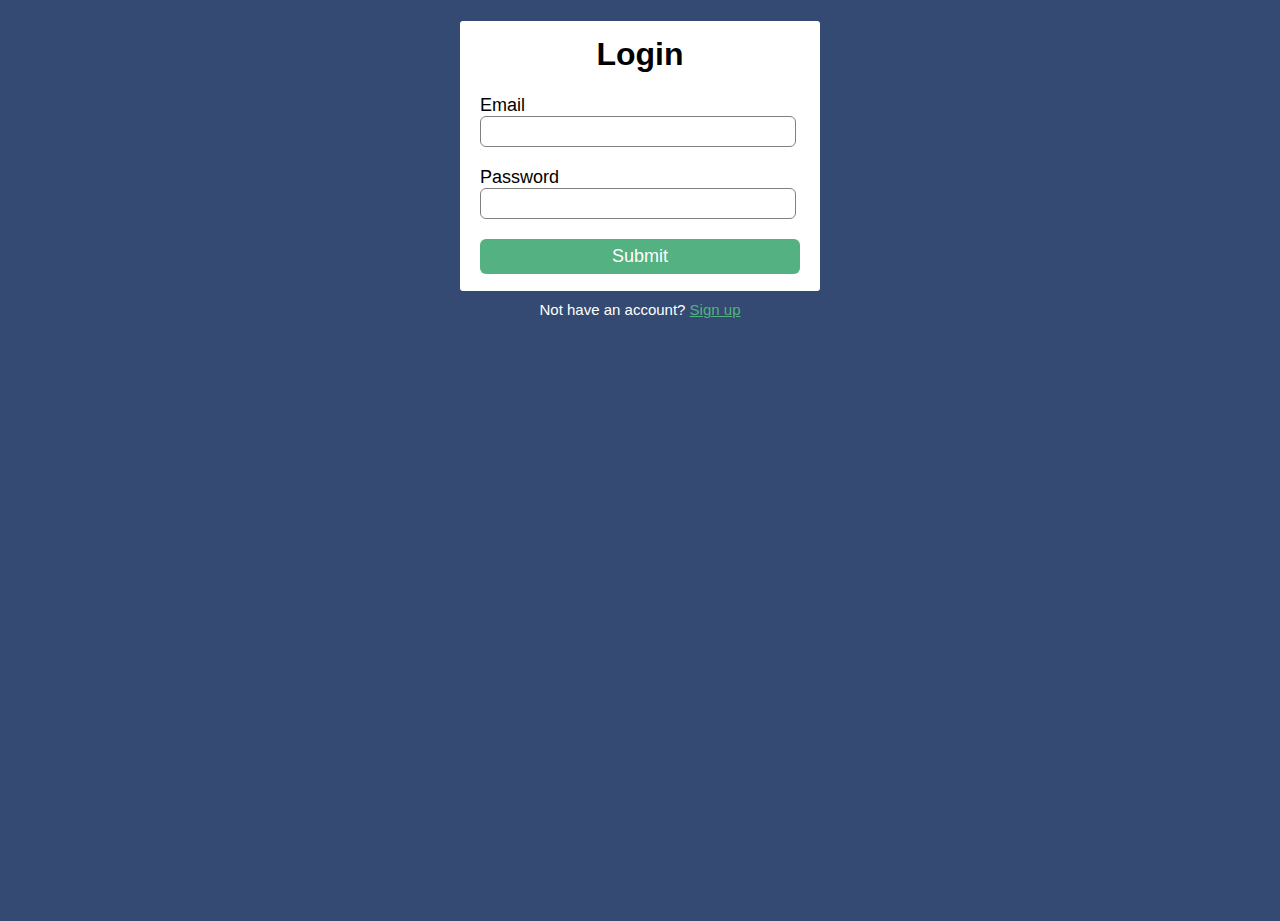
<file: Login.html>
<!DOCTYPE html>
<html lang="en">
  <head>
    <meta charset="UTF-8" />
    <meta http-equiv="X-UA-Compatible" content="IE=edge" />
    <meta name="viewport" content="width=device-width, initial-scale=1.0" />
    <title>Log In</title>
    <link rel="stylesheet" href="style.css" />
    <link
      rel="icon"
      type="image/png"
      href="https://www.google.com/s2/u/0/favicons?domain=udemy.com"
    />
    <link
      rel="stylesheet"
      href="https://cdnjs.cloudflare.com/ajax/libs/font-awesome/6.3.0/css/all.min.css"
    />
  </head>
  <body>
    <div class="login-box">
      <h1>Login</h1>
      <form>
        <label>Email</label>
        <input type="email" placeholder="" />
        <label>Password</label>
        <input type="password" placeholder="" />
        <input type="button" value="Submit" />
      </form>
    </div>
    <p class="para-2">Not have an account? <a href="index.html">Sign up</a></p>
  </body>
</html>
</file>
<file: style.css>
html {
  box-sizing: border-box;
}
body {
  margin: 0;
  min-height: 100vh;
  background-color: #344a72;
  font-family: "Roboto", sans-serif;
}
.signup-box {
  width: 360px;
  height: 620px;
  margin: auto;
  background-color: white;
  border-radius: 3px;
}
h1 {
  text-align: center;
  padding-top: 15px;
}
form {
  width: 300px;
  margin-left: 20px;
}
form label {
  display: flex;
  margin-top: 20px;
  font-size: 18px;
}
form input {
  width: 100%;
  padding: 7px;
  border: none;
  border: 1px solid gray;
  border-radius: 6px;
  outline: none;
}
input[type="button"] {
  width: 320px;
  height: 35px;
  margin-top: 20px;
  border: none;
  background-color: rgb(84, 177, 130);
  color: white;
  font-size: 18px;
}
p {
  text-align: center;
  padding-top: 20px;
  font-size: 15px;
}

.para-2 {
  text-align: center;
  color: white;
  font-size: 15pxs;
  margin-top: -10px;
}

.para-2 a {
  color: rgb(84, 177, 130);
}
.login-box {
  width: 360px;
  height: 270px;
  margin: auto;
  border-radius: 3px;
  background-color: white;
}
</file>
